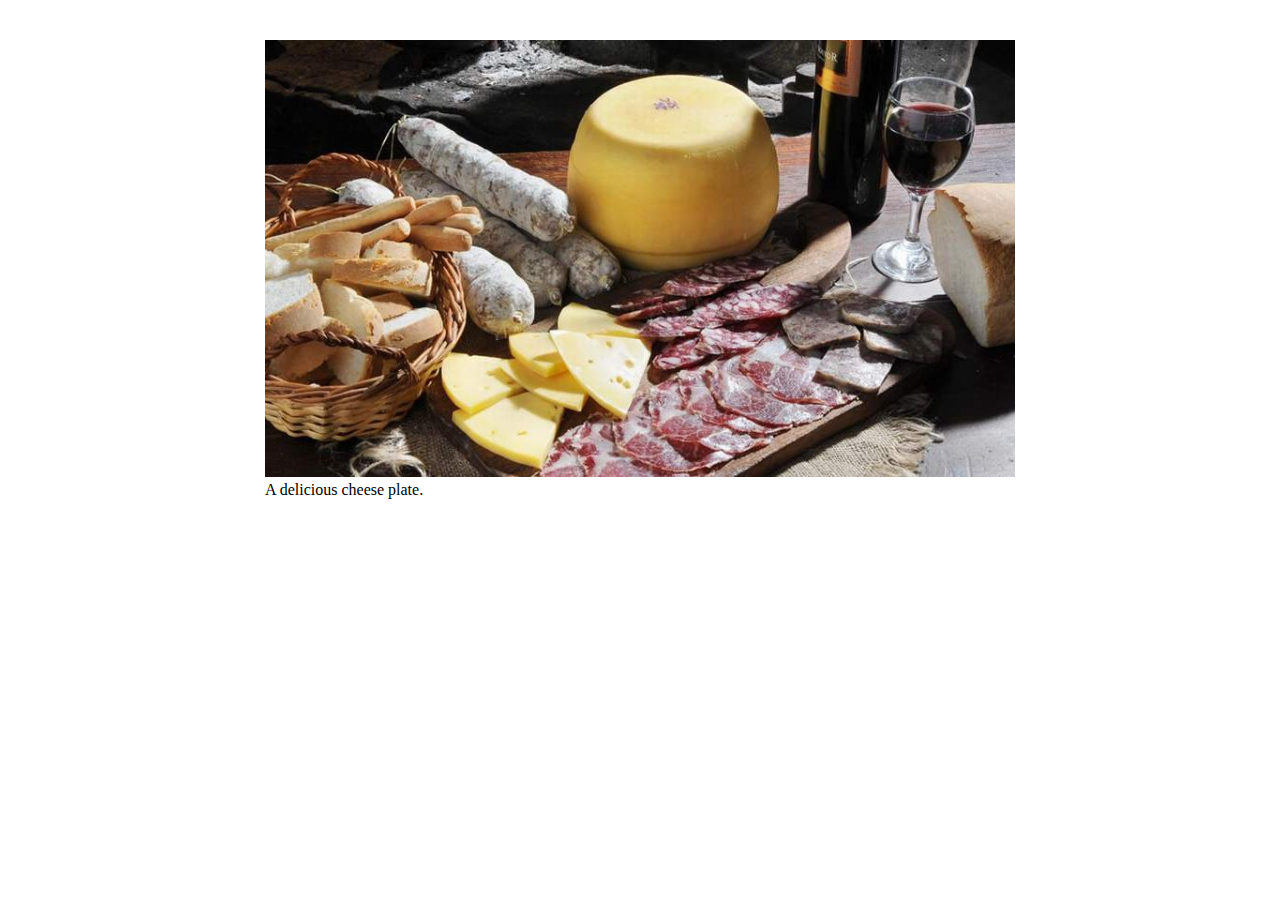
<file: index.html>
<!DOCTYPE html>
<html lang="en">
  <head>
    <meta charset="UTF-8" />
    <meta http-equiv="X-UA-Compatible" content="IE=edge" />
    <meta name="viewport" content="width=device-width, initial-scale=1.0" />
    <!-- You can edit the title of the page that appears in your browser tab here: -->
    <title>NICAR 2022 Intro to Web Dev</title>
    <!-- You can style the contents of your page by putting CSS in the <style> tag below: -->
    <style>
      body {
        max-width: 790px;
        margin: 20px auto;
      }

      figure {
        margin: 0;
      }

      /* We'll use these later! */
      .content {
        background-color: rgba(255, 255, 255, 0.9);
        padding: 20px;
      }

      .make_it_cheese {
        background-image: url("media/cheese_background.png");
        background-position: center center;
        background-color: #ffa600;
        background-size: 40px 40px;
      }
    </style>
  </head>
  <body id="the_cheese">
    <section class="content">
      <!-- You can add HTML elements to your page here -->

      <!-- Step 1: Make a headline for the page -->

      <!--
        Step 2: Edit the image caption
        We grabbed the image from: https://commons.wikimedia.org/wiki/File:Picada_cordobesa.jpg
      -->
      <figure>
        <img width="750" src="media/cheese.jpeg" alt="Delicious cheese" />
        <figcaption>A delicious cheese plate.</figcaption>
      </figure>

      <!-- Step 3: Add a byline, and make it bold -->

      <!--
        Step 4: Add some paragraphs.
        You can grab placeholder text here: http://www.cheeseipsum.co.uk/
      -->

      <!-- Step 5: Add a button with an onclick event -->
    </section>

    <script>
      // Step 6: Add some JavaScript to your page here
    </script>
  </body>
</html>
</file>
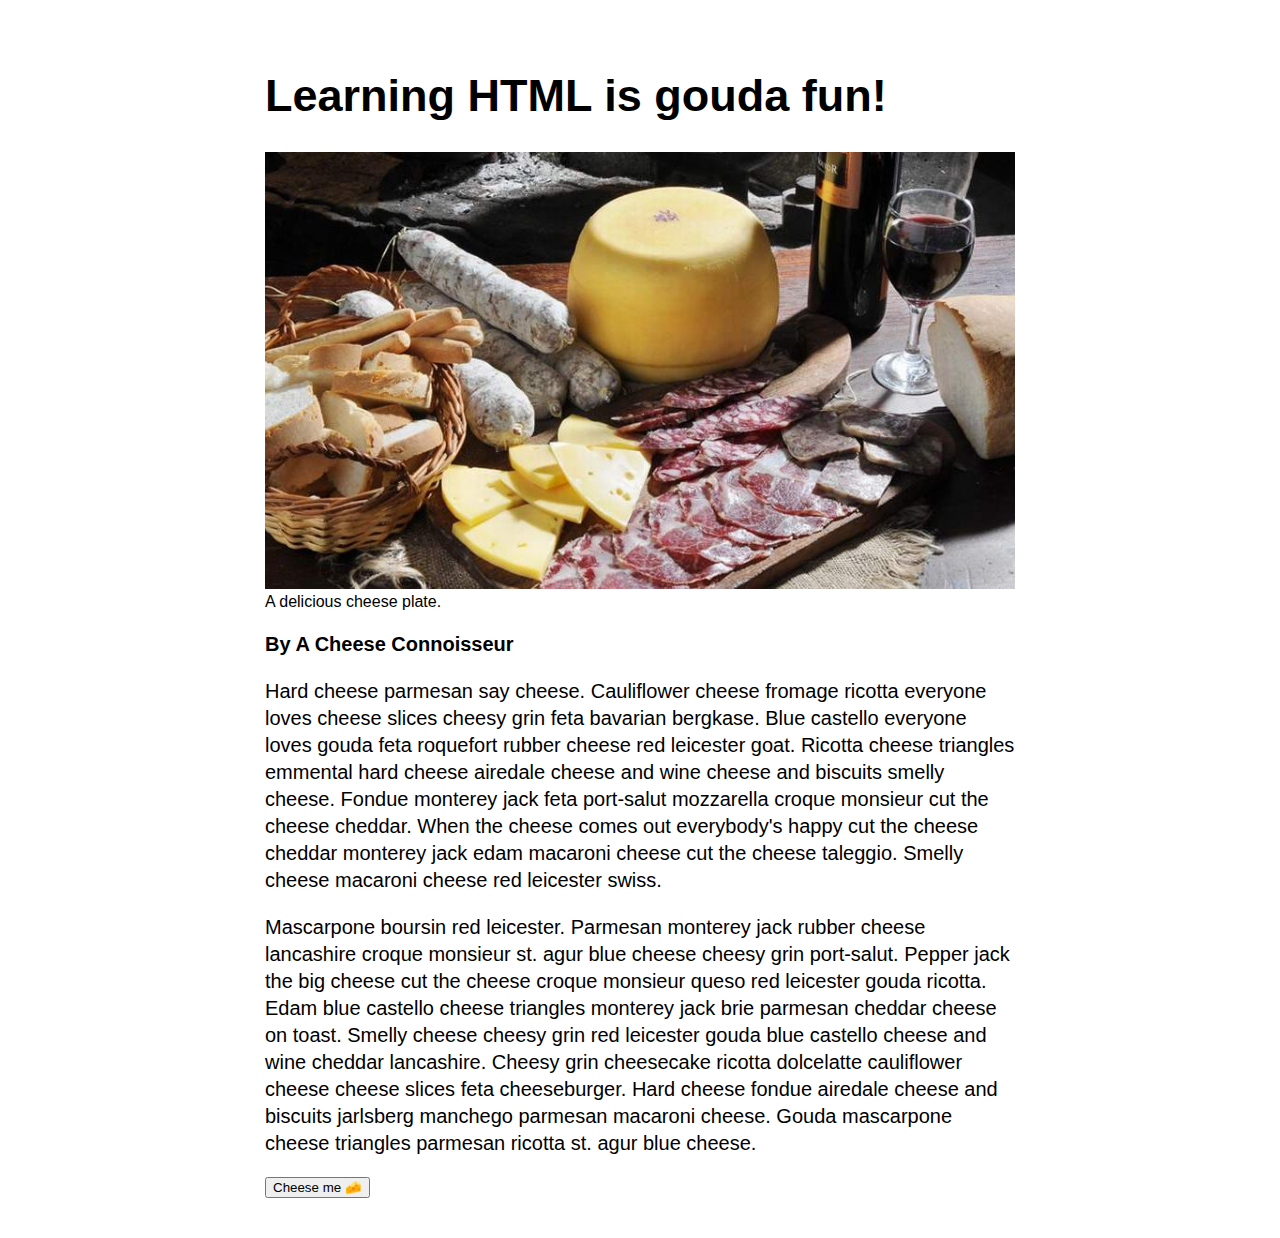
<file: SOLUTION.html>
<!DOCTYPE html>
<html lang="en">
  <head>
    <meta charset="UTF-8" />
    <meta http-equiv="X-UA-Compatible" content="IE=edge" />
    <meta name="viewport" content="width=device-width, initial-scale=1.0" />
    <!-- You can edit the title of the page that appears in your browser tab here: -->
    <title>NICAR 2022 Intro to Web Dev</title>
    <!-- You can style the contents of your page by putting CSS in the <style> tag below: -->
    <style>
      body {
        max-width: 790px;
        margin: 20px auto;
        font-family: Helvetica, Arial, sans-serif;
      }

      .content {
        background-color: rgba(255, 255, 255, 0.9);
        padding: 20px;
      }

      h1 {
        font-size: 45px;
      }

      p {
        font-size: 20px;
        line-height: 135%;
      }

      figure {
        margin: 0;
      }

      .make_it_cheese {
        background-image: url("media/cheese_background.png");
        background-position: center center;
        background-color: #ffa600;
        background-size: 40px 40px;
      }
    </style>
  </head>
  <body id="the_cheese">
    <section class="content">
      <!-- You can add HTML elements to your page here -->
      <!-- Step 1: Make a headline for the page -->
      <h1>Learning HTML is gouda fun!</h1>

      <!--
        Step 2: Edit the image caption
        We grabbed the image from: https://commons.wikimedia.org/wiki/File:Picada_cordobesa.jpg
      -->
      <figure>
        <img width="750" src="media/cheese.jpeg" alt="Delicious cheese" />
        <figcaption>A delicious cheese plate.</figcaption>
      </figure>

      <!-- Step 3: Add a byline, and make it bold -->
      <p>
        <b>By A Cheese Connoisseur</b>
      </p>

      <!--
        Step 4: Add some paragraphs.
        You can grab placeholder text here: http://www.cheeseipsum.co.uk/
      -->
      <p>
        Hard cheese parmesan say cheese. Cauliflower cheese fromage ricotta
        everyone loves cheese slices cheesy grin feta bavarian bergkase. Blue
        castello everyone loves gouda feta roquefort rubber cheese red leicester
        goat. Ricotta cheese triangles emmental hard cheese airedale cheese and
        wine cheese and biscuits smelly cheese. Fondue monterey jack feta
        port-salut mozzarella croque monsieur cut the cheese cheddar. When the
        cheese comes out everybody's happy cut the cheese cheddar monterey jack
        edam macaroni cheese cut the cheese taleggio. Smelly cheese macaroni
        cheese red leicester swiss.
      </p>

      <p>
        Mascarpone boursin red leicester. Parmesan monterey jack rubber cheese
        lancashire croque monsieur st. agur blue cheese cheesy grin port-salut.
        Pepper jack the big cheese cut the cheese croque monsieur queso red
        leicester gouda ricotta. Edam blue castello cheese triangles monterey
        jack brie parmesan cheddar cheese on toast. Smelly cheese cheesy grin
        red leicester gouda blue castello cheese and wine cheddar lancashire.
        Cheesy grin cheesecake ricotta dolcelatte cauliflower cheese cheese
        slices feta cheeseburger. Hard cheese fondue airedale cheese and
        biscuits jarlsberg manchego parmesan macaroni cheese. Gouda mascarpone
        cheese triangles parmesan ricotta st. agur blue cheese.
      </p>

      <!-- Step 5: Add a button with an onclick event -->
      <button onclick="cheese()">Cheese me 🧀</button>
    </section>

    <script>
      // Step 6: Add some JavaScript to your page here
      function cheese() {
        document.getElementById("the_cheese").classList.add("make_it_cheese");
      }
    </script>
  </body>
</html>
</file>
